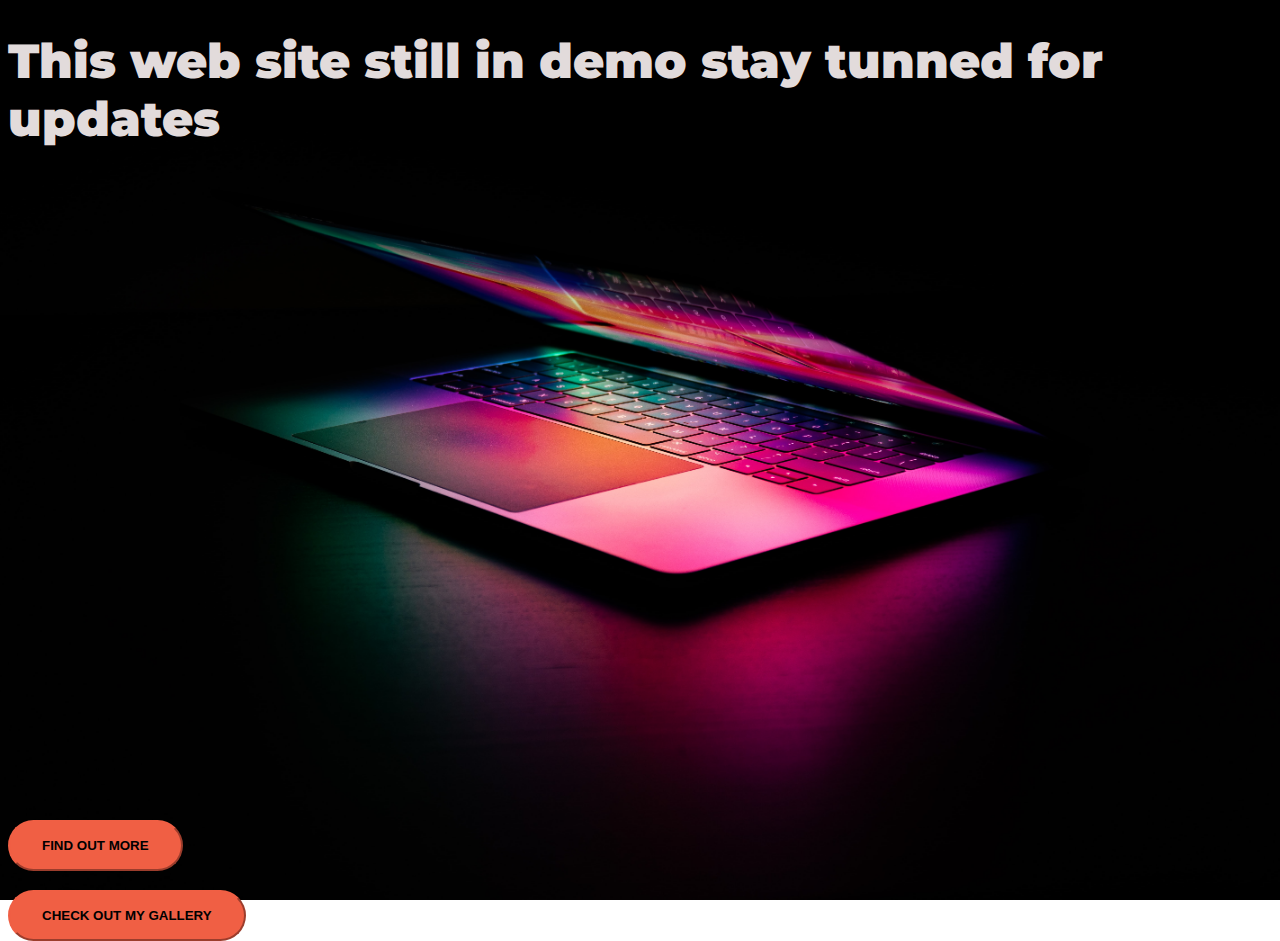
<file: startup.html>
<!DOCTYPE html>
<html>
    <head>
        <title>startup</title>
        <link rel="shortcut icon" type="zerbasq.ico" href="zerbasq.ico"/>
        <link href="https://fonts.googleapis.com/css2?family=Montserrat:wght@300&display=swap" rel="stylesheet">
        <link href="https://cdn.jsdelivr.net/npm/bootstrap@5.2.3/dist/css/bootstrap.min.css" rel="stylesheet" integrity="sha384-rbsA2VBKQhggwzxH7pPCaAqO46MgnOM80zW1RWuH61DGLwZJEdK2Kadq2F9CUG65" crossorigin="anonymous">
        <link rel="stylesheet"  type="text/css" href="startup.css">
        <meta charset="utf-8">
    <meta name="viewport" content="width=device-width, initial-scale=1, shrink-to-fit=no">

    </head>
    <body>
       
        
        <header class="text-center">
     <h1 class="text-uppercase"><strong>This web site still in demo stay tunned for updates</strong></h1>
     <div class="buffer col-12"></div>
     <section class="text-center"></section>
     <a href="https://mailchi.mp/e463168c2f35/startup">
     <button class="btn btn-primary btn-xl">Find out more</button>
    </a>
    <br><br>
    <a href="ta7arek.html">
        <button class="btn btn-primary btn-xl">check out my gallery</button>
       </a>
    </header>
    

    </body>
</html>
</file>
<file: startup.css>
body,
html{
    width: 100%;
    height: 100%;
    font-family: 'montserrat', sans-serif;
    background: url(laptop.jpg) no-repeat center center fixed; 
    -webkit-background-size: cover;
    -moz-background-size: cover;
    -o-background-size: cover;
    background-size: cover;
}
h1{
    font-size: 3rem;
    color: #e2dbdb;
}

.btn-xl{
padding: 1rem 2rem;

}
.btn{
    font-weight: 700;
    border-radius: 300px;
    text-transform: uppercase;
}
.btn-primary{
    background-color: #f05f44;
    border-color:  #f05f44;
}
.btn-primary:hover {
    background-color: #ee4b08;
    border-color :#ee4b08;
    border-width: 4px;
}
.buffer{

    height: 40rem;
}
h6{
    color: #e2dbdb;
}
/* dleete from here  */
</file>
